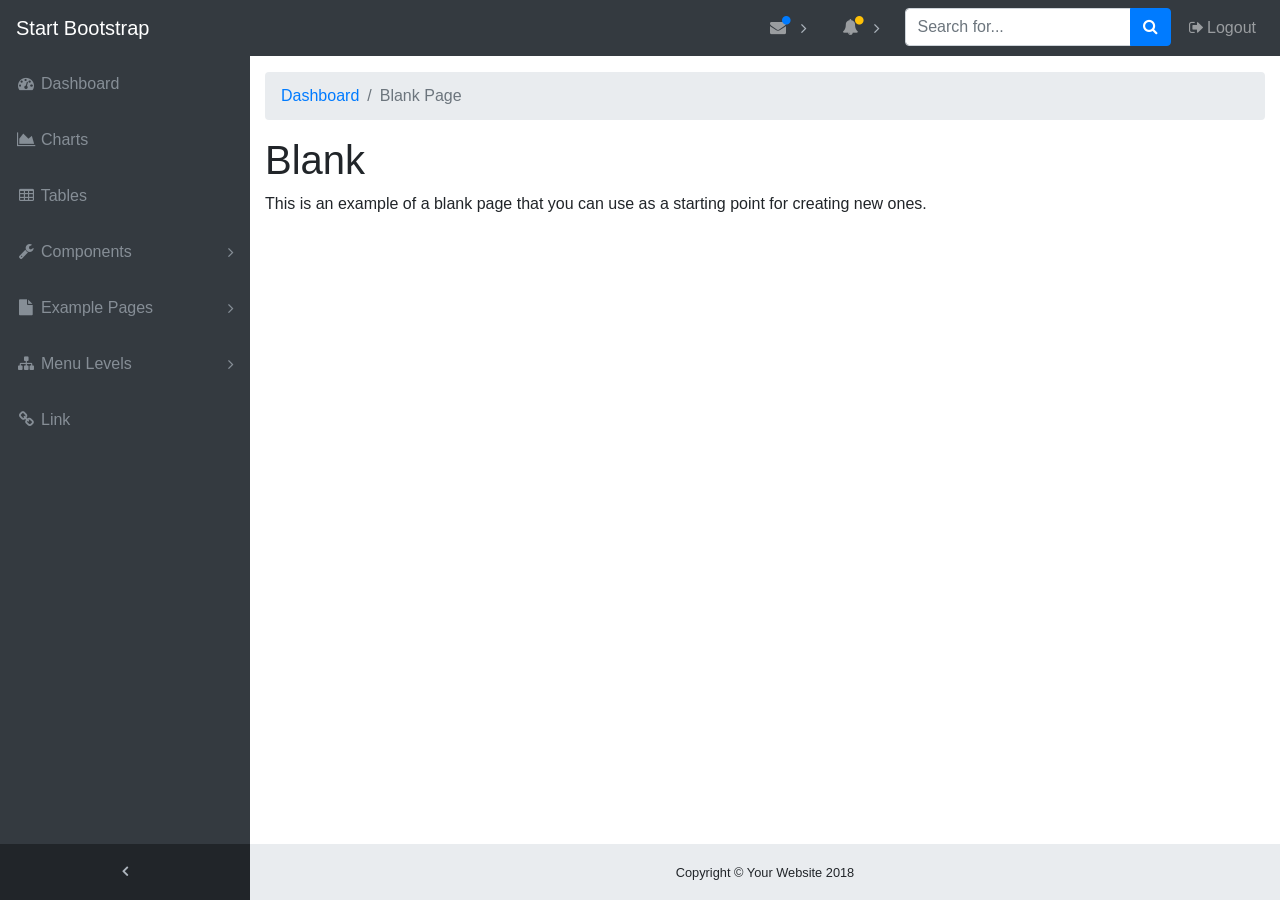
<file: AzmanAzWebPage/AdminPanel/blank.html>
<!DOCTYPE html>
<html lang="en">

<head>
  <meta charset="utf-8">
  <meta http-equiv="X-UA-Compatible" content="IE=edge">
  <meta name="viewport" content="width=device-width, initial-scale=1, shrink-to-fit=no">
  <meta name="description" content="">
  <meta name="author" content="">
  <title>SB Admin - Start Bootstrap Template</title>
  <!-- Bootstrap core CSS-->
  <link href="vendor/bootstrap/css/bootstrap.min.css" rel="stylesheet">
  <!-- Custom fonts for this template-->
  <link href="vendor/font-awesome/css/font-awesome.min.css" rel="stylesheet" type="text/css">
  <!-- Custom styles for this template-->
  <link href="css/sb-admin.css" rel="stylesheet">
</head>

<body class="fixed-nav sticky-footer bg-dark" id="page-top">
  <!-- Navigation-->
  <nav class="navbar navbar-expand-lg navbar-dark bg-dark fixed-top" id="mainNav">
    <a class="navbar-brand" href="index.html">Start Bootstrap</a>
    <button class="navbar-toggler navbar-toggler-right" type="button" data-toggle="collapse" data-target="#navbarResponsive" aria-controls="navbarResponsive" aria-expanded="false" aria-label="Toggle navigation">
      <span class="navbar-toggler-icon"></span>
    </button>
    <div class="collapse navbar-collapse" id="navbarResponsive">
      <ul class="navbar-nav navbar-sidenav" id="exampleAccordion">
        <li class="nav-item" data-toggle="tooltip" data-placement="right" title="Dashboard">
          <a class="nav-link" href="index.html">
            <i class="fa fa-fw fa-dashboard"></i>
            <span class="nav-link-text">Dashboard</span>
          </a>
        </li>
        <li class="nav-item" data-toggle="tooltip" data-placement="right" title="Charts">
          <a class="nav-link" href="charts.html">
            <i class="fa fa-fw fa-area-chart"></i>
            <span class="nav-link-text">Charts</span>
          </a>
        </li>
        <li class="nav-item" data-toggle="tooltip" data-placement="right" title="Tables">
          <a class="nav-link" href="tables.html">
            <i class="fa fa-fw fa-table"></i>
            <span class="nav-link-text">Tables</span>
          </a>
        </li>
        <li class="nav-item" data-toggle="tooltip" data-placement="right" title="Components">
          <a class="nav-link nav-link-collapse collapsed" data-toggle="collapse" href="#collapseComponents" data-parent="#exampleAccordion">
            <i class="fa fa-fw fa-wrench"></i>
            <span class="nav-link-text">Components</span>
          </a>
          <ul class="sidenav-second-level collapse" id="collapseComponents">
            <li>
              <a href="navbar.html">Navbar</a>
            </li>
            <li>
              <a href="cards.html">Cards</a>
            </li>
          </ul>
        </li>
        <li class="nav-item" data-toggle="tooltip" data-placement="right" title="Example Pages">
          <a class="nav-link nav-link-collapse collapsed" data-toggle="collapse" href="#collapseExamplePages" data-parent="#exampleAccordion">
            <i class="fa fa-fw fa-file"></i>
            <span class="nav-link-text">Example Pages</span>
          </a>
          <ul class="sidenav-second-level collapse" id="collapseExamplePages">
            <li>
              <a href="login.html">Login Page</a>
            </li>
            <li>
              <a href="register.html">Registration Page</a>
            </li>
            <li>
              <a href="forgot-password.html">Forgot Password Page</a>
            </li>
            <li>
              <a href="blank.html">Blank Page</a>
            </li>
          </ul>
        </li>
        <li class="nav-item" data-toggle="tooltip" data-placement="right" title="Menu Levels">
          <a class="nav-link nav-link-collapse collapsed" data-toggle="collapse" href="#collapseMulti" data-parent="#exampleAccordion">
            <i class="fa fa-fw fa-sitemap"></i>
            <span class="nav-link-text">Menu Levels</span>
          </a>
          <ul class="sidenav-second-level collapse" id="collapseMulti">
            <li>
              <a href="#">Second Level Item</a>
            </li>
            <li>
              <a href="#">Second Level Item</a>
            </li>
            <li>
              <a href="#">Second Level Item</a>
            </li>
            <li>
              <a class="nav-link-collapse collapsed" data-toggle="collapse" href="#collapseMulti2">Third Level</a>
              <ul class="sidenav-third-level collapse" id="collapseMulti2">
                <li>
                  <a href="#">Third Level Item</a>
                </li>
                <li>
                  <a href="#">Third Level Item</a>
                </li>
                <li>
                  <a href="#">Third Level Item</a>
                </li>
              </ul>
            </li>
          </ul>
        </li>
        <li class="nav-item" data-toggle="tooltip" data-placement="right" title="Link">
          <a class="nav-link" href="#">
            <i class="fa fa-fw fa-link"></i>
            <span class="nav-link-text">Link</span>
          </a>
        </li>
      </ul>
      <ul class="navbar-nav sidenav-toggler">
        <li class="nav-item">
          <a class="nav-link text-center" id="sidenavToggler">
            <i class="fa fa-fw fa-angle-left"></i>
          </a>
        </li>
      </ul>
      <ul class="navbar-nav ml-auto">
        <li class="nav-item dropdown">
          <a class="nav-link dropdown-toggle mr-lg-2" id="messagesDropdown" href="#" data-toggle="dropdown" aria-haspopup="true" aria-expanded="false">
            <i class="fa fa-fw fa-envelope"></i>
            <span class="d-lg-none">Messages
              <span class="badge badge-pill badge-primary">12 New</span>
            </span>
            <span class="indicator text-primary d-none d-lg-block">
              <i class="fa fa-fw fa-circle"></i>
            </span>
          </a>
          <div class="dropdown-menu" aria-labelledby="messagesDropdown">
            <h6 class="dropdown-header">New Messages:</h6>
            <div class="dropdown-divider"></div>
            <a class="dropdown-item" href="#">
              <strong>David Miller</strong>
              <span class="small float-right text-muted">11:21 AM</span>
              <div class="dropdown-message small">Hey there! This new version of SB Admin is pretty awesome! These messages clip off when they reach the end of the box so they don't overflow over to the sides!</div>
            </a>
            <div class="dropdown-divider"></div>
            <a class="dropdown-item" href="#">
              <strong>Jane Smith</strong>
              <span class="small float-right text-muted">11:21 AM</span>
              <div class="dropdown-message small">I was wondering if you could meet for an appointment at 3:00 instead of 4:00. Thanks!</div>
            </a>
            <div class="dropdown-divider"></div>
            <a class="dropdown-item" href="#">
              <strong>John Doe</strong>
              <span class="small float-right text-muted">11:21 AM</span>
              <div class="dropdown-message small">I've sent the final files over to you for review. When you're able to sign off of them let me know and we can discuss distribution.</div>
            </a>
            <div class="dropdown-divider"></div>
            <a class="dropdown-item small" href="#">View all messages</a>
          </div>
        </li>
        <li class="nav-item dropdown">
          <a class="nav-link dropdown-toggle mr-lg-2" id="alertsDropdown" href="#" data-toggle="dropdown" aria-haspopup="true" aria-expanded="false">
            <i class="fa fa-fw fa-bell"></i>
            <span class="d-lg-none">Alerts
              <span class="badge badge-pill badge-warning">6 New</span>
            </span>
            <span class="indicator text-warning d-none d-lg-block">
              <i class="fa fa-fw fa-circle"></i>
            </span>
          </a>
          <div class="dropdown-menu" aria-labelledby="alertsDropdown">
            <h6 class="dropdown-header">New Alerts:</h6>
            <div class="dropdown-divider"></div>
            <a class="dropdown-item" href="#">
              <span class="text-success">
                <strong>
                  <i class="fa fa-long-arrow-up fa-fw"></i>Status Update</strong>
              </span>
              <span class="small float-right text-muted">11:21 AM</span>
              <div class="dropdown-message small">This is an automated server response message. All systems are online.</div>
            </a>
            <div class="dropdown-divider"></div>
            <a class="dropdown-item" href="#">
              <span class="text-danger">
                <strong>
                  <i class="fa fa-long-arrow-down fa-fw"></i>Status Update</strong>
              </span>
              <span class="small float-right text-muted">11:21 AM</span>
              <div class="dropdown-message small">This is an automated server response message. All systems are online.</div>
            </a>
            <div class="dropdown-divider"></div>
            <a class="dropdown-item" href="#">
              <span class="text-success">
                <strong>
                  <i class="fa fa-long-arrow-up fa-fw"></i>Status Update</strong>
              </span>
              <span class="small float-right text-muted">11:21 AM</span>
              <div class="dropdown-message small">This is an automated server response message. All systems are online.</div>
            </a>
            <div class="dropdown-divider"></div>
            <a class="dropdown-item small" href="#">View all alerts</a>
          </div>
        </li>
        <li class="nav-item">
          <form class="form-inline my-2 my-lg-0 mr-lg-2">
            <div class="input-group">
              <input class="form-control" type="text" placeholder="Search for...">
              <span class="input-group-append">
                <button class="btn btn-primary" type="button">
                  <i class="fa fa-search"></i>
                </button>
              </span>
            </div>
          </form>
        </li>
        <li class="nav-item">
          <a class="nav-link" data-toggle="modal" data-target="#exampleModal">
            <i class="fa fa-fw fa-sign-out"></i>Logout</a>
        </li>
      </ul>
    </div>
  </nav>
  <div class="content-wrapper">
    <div class="container-fluid">
      <!-- Breadcrumbs-->
      <ol class="breadcrumb">
        <li class="breadcrumb-item">
          <a href="index.html">Dashboard</a>
        </li>
        <li class="breadcrumb-item active">Blank Page</li>
      </ol>
      <div class="row">
        <div class="col-12">
          <h1>Blank</h1>
          <p>This is an example of a blank page that you can use as a starting point for creating new ones.</p>
        </div>
      </div>
    </div>
    <!-- /.container-fluid-->
    <!-- /.content-wrapper-->
    <footer class="sticky-footer">
      <div class="container">
        <div class="text-center">
          <small>Copyright © Your Website 2018</small>
        </div>
      </div>
    </footer>
    <!-- Scroll to Top Button-->
    <a class="scroll-to-top rounded" href="#page-top">
      <i class="fa fa-angle-up"></i>
    </a>
    <!-- Logout Modal-->
    <div class="modal fade" id="exampleModal" tabindex="-1" role="dialog" aria-labelledby="exampleModalLabel" aria-hidden="true">
      <div class="modal-dialog" role="document">
        <div class="modal-content">
          <div class="modal-header">
            <h5 class="modal-title" id="exampleModalLabel">Ready to Leave?</h5>
            <button class="close" type="button" data-dismiss="modal" aria-label="Close">
              <span aria-hidden="true">×</span>
            </button>
          </div>
          <div class="modal-body">Select "Logout" below if you are ready to end your current session.</div>
          <div class="modal-footer">
            <button class="btn btn-secondary" type="button" data-dismiss="modal">Cancel</button>
            <a class="btn btn-primary" href="login.html">Logout</a>
          </div>
        </div>
      </div>
    </div>
    <!-- Bootstrap core JavaScript-->
    <script src="vendor/jquery/jquery.min.js"></script>
    <script src="vendor/bootstrap/js/bootstrap.bundle.min.js"></script>
    <!-- Core plugin JavaScript-->
    <script src="vendor/jquery-easing/jquery.easing.min.js"></script>
    <!-- Custom scripts for all pages-->
    <script src="js/sb-admin.min.js"></script>
  </div>
</body>

</html>
</file>
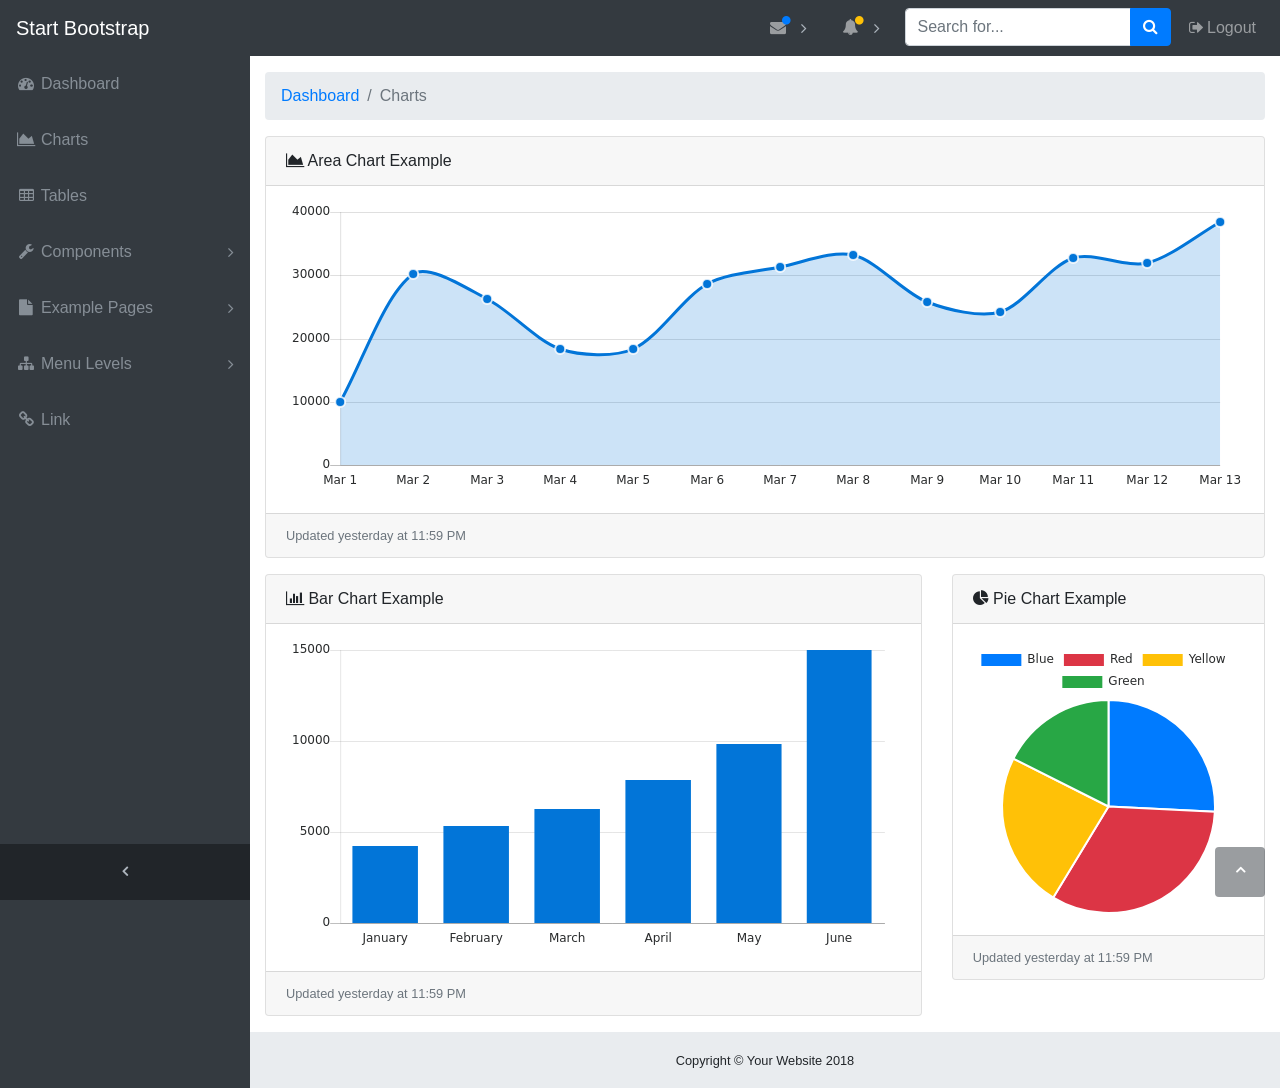
<file: AzmanAzWebPage/AdminPanel/charts.html>
<!DOCTYPE html>
<html lang="en">

<head>
  <meta charset="utf-8">
  <meta http-equiv="X-UA-Compatible" content="IE=edge">
  <meta name="viewport" content="width=device-width, initial-scale=1, shrink-to-fit=no">
  <meta name="description" content="">
  <meta name="author" content="">
  <title>SB Admin - Start Bootstrap Template</title>
  <!-- Bootstrap core CSS-->
  <link href="vendor/bootstrap/css/bootstrap.min.css" rel="stylesheet">
  <!-- Custom fonts for this template-->
  <link href="vendor/font-awesome/css/font-awesome.min.css" rel="stylesheet" type="text/css">
  <!-- Custom styles for this template-->
  <link href="css/sb-admin.css" rel="stylesheet">
</head>

<body class="fixed-nav sticky-footer bg-dark" id="page-top">
  <!-- Navigation-->
  <nav class="navbar navbar-expand-lg navbar-dark bg-dark fixed-top" id="mainNav">
    <a class="navbar-brand" href="index.html">Start Bootstrap</a>
    <button class="navbar-toggler navbar-toggler-right" type="button" data-toggle="collapse" data-target="#navbarResponsive" aria-controls="navbarResponsive" aria-expanded="false" aria-label="Toggle navigation">
      <span class="navbar-toggler-icon"></span>
    </button>
    <div class="collapse navbar-collapse" id="navbarResponsive">
      <ul class="navbar-nav navbar-sidenav" id="exampleAccordion">
        <li class="nav-item" data-toggle="tooltip" data-placement="right" title="Dashboard">
          <a class="nav-link" href="index.html">
            <i class="fa fa-fw fa-dashboard"></i>
            <span class="nav-link-text">Dashboard</span>
          </a>
        </li>
        <li class="nav-item" data-toggle="tooltip" data-placement="right" title="Charts">
          <a class="nav-link" href="charts.html">
            <i class="fa fa-fw fa-area-chart"></i>
            <span class="nav-link-text">Charts</span>
          </a>
        </li>
        <li class="nav-item" data-toggle="tooltip" data-placement="right" title="Tables">
          <a class="nav-link" href="tables.html">
            <i class="fa fa-fw fa-table"></i>
            <span class="nav-link-text">Tables</span>
          </a>
        </li>
        <li class="nav-item" data-toggle="tooltip" data-placement="right" title="Components">
          <a class="nav-link nav-link-collapse collapsed" data-toggle="collapse" href="#collapseComponents" data-parent="#exampleAccordion">
            <i class="fa fa-fw fa-wrench"></i>
            <span class="nav-link-text">Components</span>
          </a>
          <ul class="sidenav-second-level collapse" id="collapseComponents">
            <li>
              <a href="navbar.html">Navbar</a>
            </li>
            <li>
              <a href="cards.html">Cards</a>
            </li>
          </ul>
        </li>
        <li class="nav-item" data-toggle="tooltip" data-placement="right" title="Example Pages">
          <a class="nav-link nav-link-collapse collapsed" data-toggle="collapse" href="#collapseExamplePages" data-parent="#exampleAccordion">
            <i class="fa fa-fw fa-file"></i>
            <span class="nav-link-text">Example Pages</span>
          </a>
          <ul class="sidenav-second-level collapse" id="collapseExamplePages">
            <li>
              <a href="login.html">Login Page</a>
            </li>
            <li>
              <a href="register.html">Registration Page</a>
            </li>
            <li>
              <a href="forgot-password.html">Forgot Password Page</a>
            </li>
            <li>
              <a href="blank.html">Blank Page</a>
            </li>
          </ul>
        </li>
        <li class="nav-item" data-toggle="tooltip" data-placement="right" title="Menu Levels">
          <a class="nav-link nav-link-collapse collapsed" data-toggle="collapse" href="#collapseMulti" data-parent="#exampleAccordion">
            <i class="fa fa-fw fa-sitemap"></i>
            <span class="nav-link-text">Menu Levels</span>
          </a>
          <ul class="sidenav-second-level collapse" id="collapseMulti">
            <li>
              <a href="#">Second Level Item</a>
            </li>
            <li>
              <a href="#">Second Level Item</a>
            </li>
            <li>
              <a href="#">Second Level Item</a>
            </li>
            <li>
              <a class="nav-link-collapse collapsed" data-toggle="collapse" href="#collapseMulti2">Third Level</a>
              <ul class="sidenav-third-level collapse" id="collapseMulti2">
                <li>
                  <a href="#">Third Level Item</a>
                </li>
                <li>
                  <a href="#">Third Level Item</a>
                </li>
                <li>
                  <a href="#">Third Level Item</a>
                </li>
              </ul>
            </li>
          </ul>
        </li>
        <li class="nav-item" data-toggle="tooltip" data-placement="right" title="Link">
          <a class="nav-link" href="#">
            <i class="fa fa-fw fa-link"></i>
            <span class="nav-link-text">Link</span>
          </a>
        </li>
      </ul>
      <ul class="navbar-nav sidenav-toggler">
        <li class="nav-item">
          <a class="nav-link text-center" id="sidenavToggler">
            <i class="fa fa-fw fa-angle-left"></i>
          </a>
        </li>
      </ul>
      <ul class="navbar-nav ml-auto">
        <li class="nav-item dropdown">
          <a class="nav-link dropdown-toggle mr-lg-2" id="messagesDropdown" href="#" data-toggle="dropdown" aria-haspopup="true" aria-expanded="false">
            <i class="fa fa-fw fa-envelope"></i>
            <span class="d-lg-none">Messages
              <span class="badge badge-pill badge-primary">12 New</span>
            </span>
            <span class="indicator text-primary d-none d-lg-block">
              <i class="fa fa-fw fa-circle"></i>
            </span>
          </a>
          <div class="dropdown-menu" aria-labelledby="messagesDropdown">
            <h6 class="dropdown-header">New Messages:</h6>
            <div class="dropdown-divider"></div>
            <a class="dropdown-item" href="#">
              <strong>David Miller</strong>
              <span class="small float-right text-muted">11:21 AM</span>
              <div class="dropdown-message small">Hey there! This new version of SB Admin is pretty awesome! These messages clip off when they reach the end of the box so they don't overflow over to the sides!</div>
            </a>
            <div class="dropdown-divider"></div>
            <a class="dropdown-item" href="#">
              <strong>Jane Smith</strong>
              <span class="small float-right text-muted">11:21 AM</span>
              <div class="dropdown-message small">I was wondering if you could meet for an appointment at 3:00 instead of 4:00. Thanks!</div>
            </a>
            <div class="dropdown-divider"></div>
            <a class="dropdown-item" href="#">
              <strong>John Doe</strong>
              <span class="small float-right text-muted">11:21 AM</span>
              <div class="dropdown-message small">I've sent the final files over to you for review. When you're able to sign off of them let me know and we can discuss distribution.</div>
            </a>
            <div class="dropdown-divider"></div>
            <a class="dropdown-item small" href="#">View all messages</a>
          </div>
        </li>
        <li class="nav-item dropdown">
          <a class="nav-link dropdown-toggle mr-lg-2" id="alertsDropdown" href="#" data-toggle="dropdown" aria-haspopup="true" aria-expanded="false">
            <i class="fa fa-fw fa-bell"></i>
            <span class="d-lg-none">Alerts
              <span class="badge badge-pill badge-warning">6 New</span>
            </span>
            <span class="indicator text-warning d-none d-lg-block">
              <i class="fa fa-fw fa-circle"></i>
            </span>
          </a>
          <div class="dropdown-menu" aria-labelledby="alertsDropdown">
            <h6 class="dropdown-header">New Alerts:</h6>
            <div class="dropdown-divider"></div>
            <a class="dropdown-item" href="#">
              <span class="text-success">
                <strong>
                  <i class="fa fa-long-arrow-up fa-fw"></i>Status Update</strong>
              </span>
              <span class="small float-right text-muted">11:21 AM</span>
              <div class="dropdown-message small">This is an automated server response message. All systems are online.</div>
            </a>
            <div class="dropdown-divider"></div>
            <a class="dropdown-item" href="#">
              <span class="text-danger">
                <strong>
                  <i class="fa fa-long-arrow-down fa-fw"></i>Status Update</strong>
              </span>
              <span class="small float-right text-muted">11:21 AM</span>
              <div class="dropdown-message small">This is an automated server response message. All systems are online.</div>
            </a>
            <div class="dropdown-divider"></div>
            <a class="dropdown-item" href="#">
              <span class="text-success">
                <strong>
                  <i class="fa fa-long-arrow-up fa-fw"></i>Status Update</strong>
              </span>
              <span class="small float-right text-muted">11:21 AM</span>
              <div class="dropdown-message small">This is an automated server response message. All systems are online.</div>
            </a>
            <div class="dropdown-divider"></div>
            <a class="dropdown-item small" href="#">View all alerts</a>
          </div>
        </li>
        <li class="nav-item">
          <form class="form-inline my-2 my-lg-0 mr-lg-2">
            <div class="input-group">
              <input class="form-control" type="text" placeholder="Search for...">
              <span class="input-group-append">
                <button class="btn btn-primary" type="button">
                  <i class="fa fa-search"></i>
                </button>
              </span>
            </div>
          </form>
        </li>
        <li class="nav-item">
          <a class="nav-link" data-toggle="modal" data-target="#exampleModal">
            <i class="fa fa-fw fa-sign-out"></i>Logout</a>
        </li>
      </ul>
    </div>
  </nav>
  <div class="content-wrapper">
    <div class="container-fluid">
      <!-- Breadcrumbs-->
      <ol class="breadcrumb">
        <li class="breadcrumb-item">
          <a href="#">Dashboard</a>
        </li>
        <li class="breadcrumb-item active">Charts</li>
      </ol>
      <!-- Area Chart Example-->
      <div class="card mb-3">
        <div class="card-header">
          <i class="fa fa-area-chart"></i> Area Chart Example</div>
        <div class="card-body">
          <canvas id="myAreaChart" width="100%" height="30"></canvas>
        </div>
        <div class="card-footer small text-muted">Updated yesterday at 11:59 PM</div>
      </div>
      <div class="row">
        <div class="col-lg-8">
          <!-- Example Bar Chart Card-->
          <div class="card mb-3">
            <div class="card-header">
              <i class="fa fa-bar-chart"></i> Bar Chart Example</div>
            <div class="card-body">
              <canvas id="myBarChart" width="100" height="50"></canvas>
            </div>
            <div class="card-footer small text-muted">Updated yesterday at 11:59 PM</div>
          </div>
        </div>
        <div class="col-lg-4">
          <!-- Example Pie Chart Card-->
          <div class="card mb-3">
            <div class="card-header">
              <i class="fa fa-pie-chart"></i> Pie Chart Example</div>
            <div class="card-body">
              <canvas id="myPieChart" width="100%" height="100"></canvas>
            </div>
            <div class="card-footer small text-muted">Updated yesterday at 11:59 PM</div>
          </div>
        </div>
      </div>
    </div>
    <!-- /.container-fluid-->
    <!-- /.content-wrapper-->
    <footer class="sticky-footer">
      <div class="container">
        <div class="text-center">
          <small>Copyright © Your Website 2018</small>
        </div>
      </div>
    </footer>
    <!-- Scroll to Top Button-->
    <a class="scroll-to-top rounded" href="#page-top">
      <i class="fa fa-angle-up"></i>
    </a>
    <!-- Logout Modal-->
    <div class="modal fade" id="exampleModal" tabindex="-1" role="dialog" aria-labelledby="exampleModalLabel" aria-hidden="true">
      <div class="modal-dialog" role="document">
        <div class="modal-content">
          <div class="modal-header">
            <h5 class="modal-title" id="exampleModalLabel">Ready to Leave?</h5>
            <button class="close" type="button" data-dismiss="modal" aria-label="Close">
              <span aria-hidden="true">×</span>
            </button>
          </div>
          <div class="modal-body">Select "Logout" below if you are ready to end your current session.</div>
          <div class="modal-footer">
            <button class="btn btn-secondary" type="button" data-dismiss="modal">Cancel</button>
            <a class="btn btn-primary" href="login.html">Logout</a>
          </div>
        </div>
      </div>
    </div>
    <!-- Bootstrap core JavaScript-->
    <script src="vendor/jquery/jquery.min.js"></script>
    <script src="vendor/bootstrap/js/bootstrap.bundle.min.js"></script>
    <!-- Core plugin JavaScript-->
    <script src="vendor/jquery-easing/jquery.easing.min.js"></script>
    <!-- Page level plugin JavaScript-->
    <script src="vendor/chart.js/Chart.min.js"></script>
    <!-- Custom scripts for all pages-->
    <script src="js/sb-admin.min.js"></script>
    <!-- Custom scripts for this page-->
    <script src="js/sb-admin-charts.min.js"></script>
  </div>
</body>

</html>
</file>
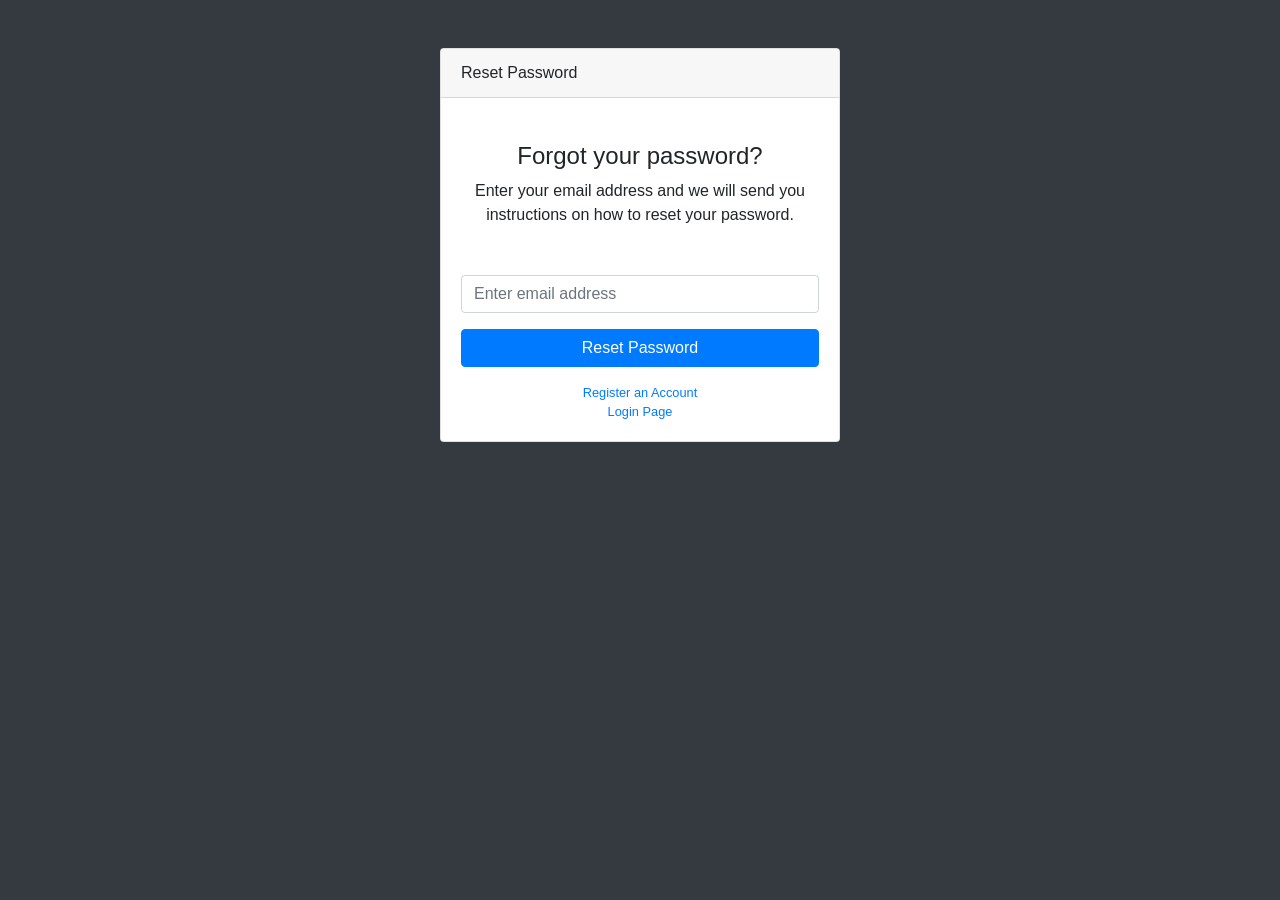
<file: AzmanAzWebPage/AdminPanel/forgot-password.html>
<!DOCTYPE html>
<html lang="en">

<head>
  <meta charset="utf-8">
  <meta http-equiv="X-UA-Compatible" content="IE=edge">
  <meta name="viewport" content="width=device-width, initial-scale=1, shrink-to-fit=no">
  <meta name="description" content="">
  <meta name="author" content="">
  <title>SB Admin - Start Bootstrap Template</title>
  <!-- Bootstrap core CSS-->
  <link href="vendor/bootstrap/css/bootstrap.min.css" rel="stylesheet">
  <!-- Custom fonts for this template-->
  <link href="vendor/font-awesome/css/font-awesome.min.css" rel="stylesheet" type="text/css">
  <!-- Custom styles for this template-->
  <link href="css/sb-admin.css" rel="stylesheet">
</head>

<body class="bg-dark">
  <div class="container">
    <div class="card card-login mx-auto mt-5">
      <div class="card-header">Reset Password</div>
      <div class="card-body">
        <div class="text-center mt-4 mb-5">
          <h4>Forgot your password?</h4>
          <p>Enter your email address and we will send you instructions on how to reset your password.</p>
        </div>
        <form>
          <div class="form-group">
            <input class="form-control" id="exampleInputEmail1" type="email" aria-describedby="emailHelp" placeholder="Enter email address">
          </div>
          <a class="btn btn-primary btn-block" href="login.html">Reset Password</a>
        </form>
        <div class="text-center">
          <a class="d-block small mt-3" href="register.html">Register an Account</a>
          <a class="d-block small" href="login.html">Login Page</a>
        </div>
      </div>
    </div>
  </div>
  <!-- Bootstrap core JavaScript-->
  <script src="vendor/jquery/jquery.min.js"></script>
  <script src="vendor/bootstrap/js/bootstrap.bundle.min.js"></script>
  <!-- Core plugin JavaScript-->
  <script src="vendor/jquery-easing/jquery.easing.min.js"></script>
</body>

</html>
</file>
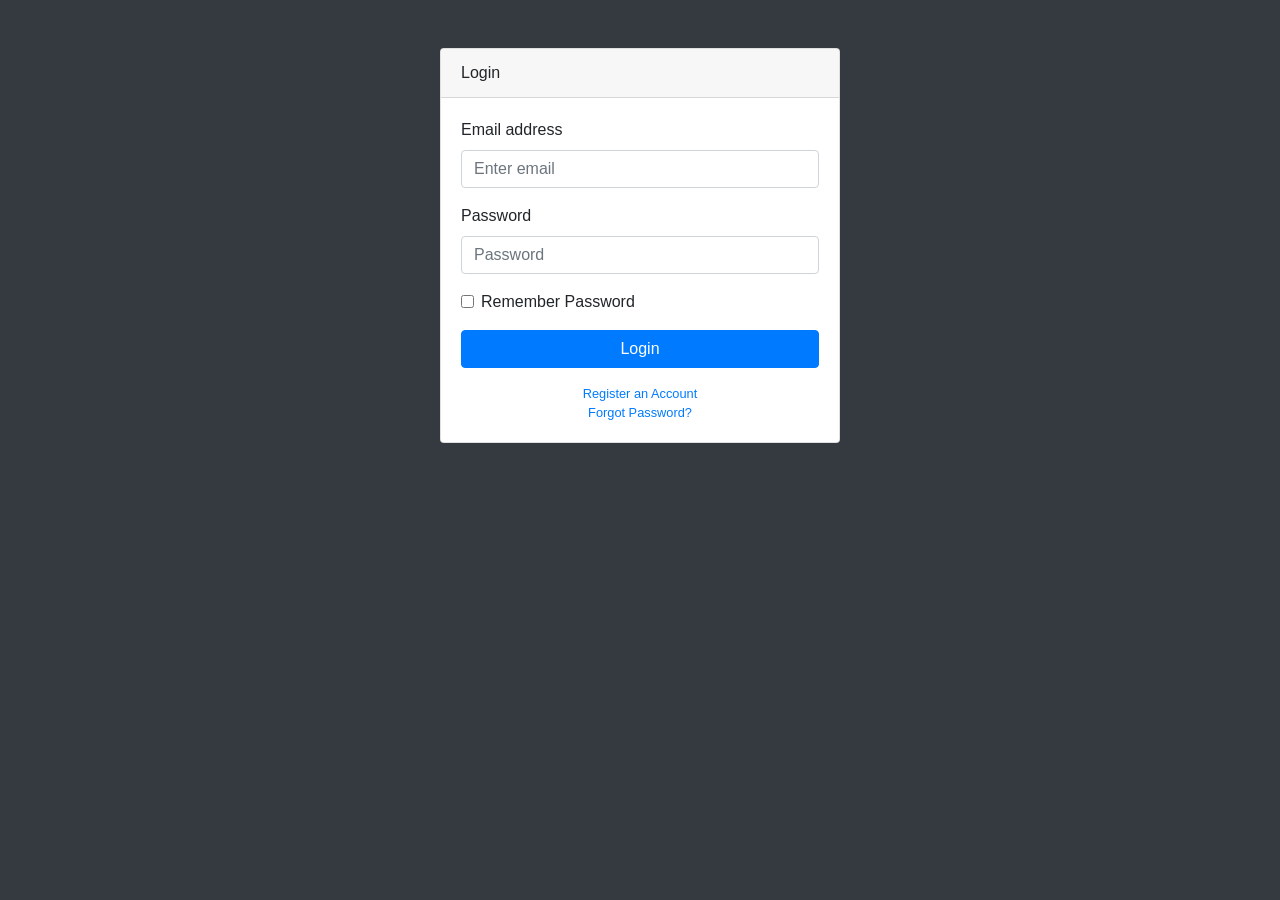
<file: AzmanAzWebPage/AdminPanel/login.html>
<!DOCTYPE html>
<html lang="en">

<head>
  <meta charset="utf-8">
  <meta http-equiv="X-UA-Compatible" content="IE=edge">
  <meta name="viewport" content="width=device-width, initial-scale=1, shrink-to-fit=no">
  <meta name="description" content="">
  <meta name="author" content="">
  <title>SB Admin - Start Bootstrap Template</title>
  <!-- Bootstrap core CSS-->
  <link href="vendor/bootstrap/css/bootstrap.min.css" rel="stylesheet">
  <!-- Custom fonts for this template-->
  <link href="vendor/font-awesome/css/font-awesome.min.css" rel="stylesheet" type="text/css">
  <!-- Custom styles for this template-->
  <link href="css/sb-admin.css" rel="stylesheet">
</head>

<body class="bg-dark">
  <div class="container">
    <div class="card card-login mx-auto mt-5">
      <div class="card-header">Login</div>
      <div class="card-body">
        <form>
          <div class="form-group">
            <label for="exampleInputEmail1">Email address</label>
            <input class="form-control" id="exampleInputEmail1" type="email" aria-describedby="emailHelp" placeholder="Enter email">
          </div>
          <div class="form-group">
            <label for="exampleInputPassword1">Password</label>
            <input class="form-control" id="exampleInputPassword1" type="password" placeholder="Password">
          </div>
          <div class="form-group">
            <div class="form-check">
              <label class="form-check-label">
                <input class="form-check-input" type="checkbox"> Remember Password</label>
            </div>
          </div>
          <a class="btn btn-primary btn-block" href="index.html">Login</a>
        </form>
        <div class="text-center">
          <a class="d-block small mt-3" href="register.html">Register an Account</a>
          <a class="d-block small" href="forgot-password.html">Forgot Password?</a>
        </div>
      </div>
    </div>
  </div>
  <!-- Bootstrap core JavaScript-->
  <script src="vendor/jquery/jquery.min.js"></script>
  <script src="vendor/bootstrap/js/bootstrap.bundle.min.js"></script>
  <!-- Core plugin JavaScript-->
  <script src="vendor/jquery-easing/jquery.easing.min.js"></script>
</body>

</html>
</file>
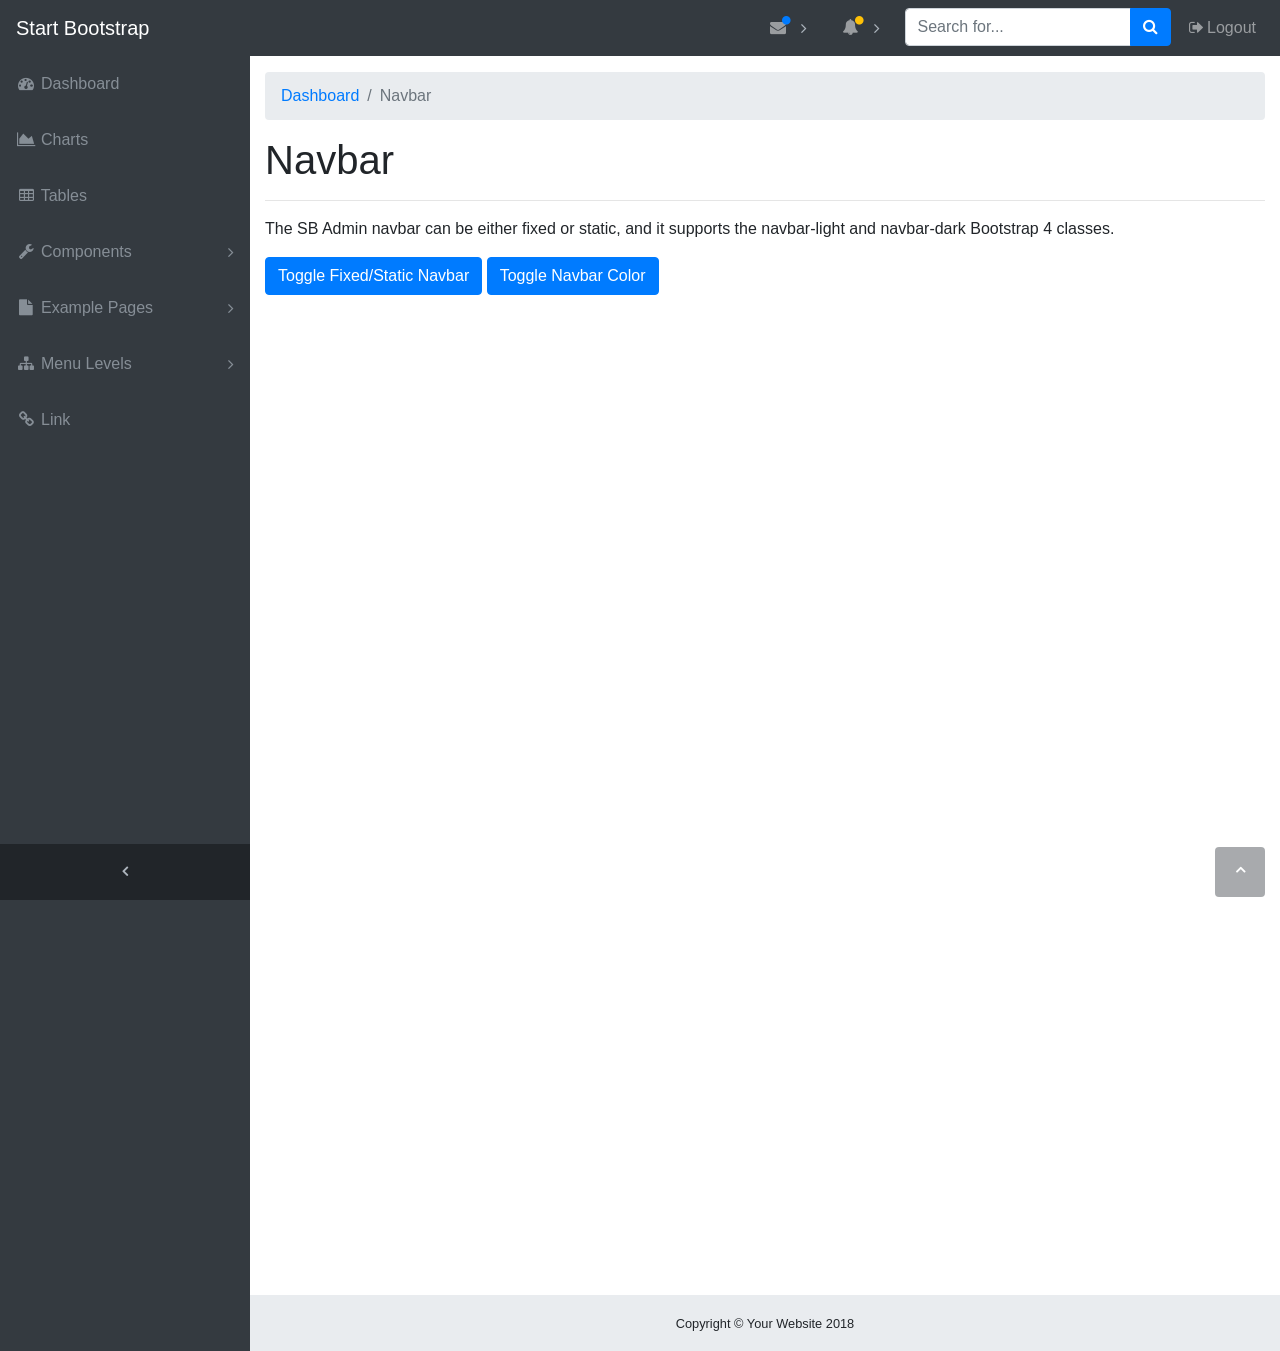
<file: AzmanAzWebPage/AdminPanel/navbar.html>
<!DOCTYPE html>
<html lang="en">

<head>
  <meta charset="utf-8">
  <meta http-equiv="X-UA-Compatible" content="IE=edge">
  <meta name="viewport" content="width=device-width, initial-scale=1, shrink-to-fit=no">
  <meta name="description" content="">
  <meta name="author" content="">
  <title>SB Admin - Start Bootstrap Template</title>
  <!-- Bootstrap core CSS-->
  <link href="vendor/bootstrap/css/bootstrap.min.css" rel="stylesheet">
  <!-- Custom fonts for this template-->
  <link href="vendor/font-awesome/css/font-awesome.min.css" rel="stylesheet" type="text/css">
  <!-- Custom styles for this template-->
  <link href="css/sb-admin.css" rel="stylesheet">
</head>

<body class="fixed-nav sticky-footer bg-dark" id="page-top">
  <!-- Navigation-->
  <nav class="navbar navbar-expand-lg navbar-dark bg-dark fixed-top" id="mainNav">
    <a class="navbar-brand" href="index.html">Start Bootstrap</a>
    <button class="navbar-toggler navbar-toggler-right" type="button" data-toggle="collapse" data-target="#navbarResponsive" aria-controls="navbarResponsive" aria-expanded="false" aria-label="Toggle navigation">
      <span class="navbar-toggler-icon"></span>
    </button>
    <div class="collapse navbar-collapse" id="navbarResponsive">
      <ul class="navbar-nav navbar-sidenav" id="exampleAccordion">
        <li class="nav-item" data-toggle="tooltip" data-placement="right" title="Dashboard">
          <a class="nav-link" href="index.html">
            <i class="fa fa-fw fa-dashboard"></i>
            <span class="nav-link-text">Dashboard</span>
          </a>
        </li>
        <li class="nav-item" data-toggle="tooltip" data-placement="right" title="Charts">
          <a class="nav-link" href="charts.html">
            <i class="fa fa-fw fa-area-chart"></i>
            <span class="nav-link-text">Charts</span>
          </a>
        </li>
        <li class="nav-item" data-toggle="tooltip" data-placement="right" title="Tables">
          <a class="nav-link" href="tables.html">
            <i class="fa fa-fw fa-table"></i>
            <span class="nav-link-text">Tables</span>
          </a>
        </li>
        <li class="nav-item" data-toggle="tooltip" data-placement="right" title="Components">
          <a class="nav-link nav-link-collapse collapsed" data-toggle="collapse" href="#collapseComponents" data-parent="#exampleAccordion">
            <i class="fa fa-fw fa-wrench"></i>
            <span class="nav-link-text">Components</span>
          </a>
          <ul class="sidenav-second-level collapse" id="collapseComponents">
            <li>
              <a href="navbar.html">Navbar</a>
            </li>
            <li>
              <a href="cards.html">Cards</a>
            </li>
          </ul>
        </li>
        <li class="nav-item" data-toggle="tooltip" data-placement="right" title="Example Pages">
          <a class="nav-link nav-link-collapse collapsed" data-toggle="collapse" href="#collapseExamplePages" data-parent="#exampleAccordion">
            <i class="fa fa-fw fa-file"></i>
            <span class="nav-link-text">Example Pages</span>
          </a>
          <ul class="sidenav-second-level collapse" id="collapseExamplePages">
            <li>
              <a href="login.html">Login Page</a>
            </li>
            <li>
              <a href="register.html">Registration Page</a>
            </li>
            <li>
              <a href="forgot-password.html">Forgot Password Page</a>
            </li>
            <li>
              <a href="blank.html">Blank Page</a>
            </li>
          </ul>
        </li>
        <li class="nav-item" data-toggle="tooltip" data-placement="right" title="Menu Levels">
          <a class="nav-link nav-link-collapse collapsed" data-toggle="collapse" href="#collapseMulti" data-parent="#exampleAccordion">
            <i class="fa fa-fw fa-sitemap"></i>
            <span class="nav-link-text">Menu Levels</span>
          </a>
          <ul class="sidenav-second-level collapse" id="collapseMulti">
            <li>
              <a href="#">Second Level Item</a>
            </li>
            <li>
              <a href="#">Second Level Item</a>
            </li>
            <li>
              <a href="#">Second Level Item</a>
            </li>
            <li>
              <a class="nav-link-collapse collapsed" data-toggle="collapse" href="#collapseMulti2">Third Level</a>
              <ul class="sidenav-third-level collapse" id="collapseMulti2">
                <li>
                  <a href="#">Third Level Item</a>
                </li>
                <li>
                  <a href="#">Third Level Item</a>
                </li>
                <li>
                  <a href="#">Third Level Item</a>
                </li>
              </ul>
            </li>
          </ul>
        </li>
        <li class="nav-item" data-toggle="tooltip" data-placement="right" title="Link">
          <a class="nav-link" href="#">
            <i class="fa fa-fw fa-link"></i>
            <span class="nav-link-text">Link</span>
          </a>
        </li>
      </ul>
      <ul class="navbar-nav sidenav-toggler">
        <li class="nav-item">
          <a class="nav-link text-center" id="sidenavToggler">
            <i class="fa fa-fw fa-angle-left"></i>
          </a>
        </li>
      </ul>
      <ul class="navbar-nav ml-auto">
        <li class="nav-item dropdown">
          <a class="nav-link dropdown-toggle mr-lg-2" id="messagesDropdown" href="#" data-toggle="dropdown" aria-haspopup="true" aria-expanded="false">
            <i class="fa fa-fw fa-envelope"></i>
            <span class="d-lg-none">Messages
              <span class="badge badge-pill badge-primary">12 New</span>
            </span>
            <span class="indicator text-primary d-none d-lg-block">
              <i class="fa fa-fw fa-circle"></i>
            </span>
          </a>
          <div class="dropdown-menu" aria-labelledby="messagesDropdown">
            <h6 class="dropdown-header">New Messages:</h6>
            <div class="dropdown-divider"></div>
            <a class="dropdown-item" href="#">
              <strong>David Miller</strong>
              <span class="small float-right text-muted">11:21 AM</span>
              <div class="dropdown-message small">Hey there! This new version of SB Admin is pretty awesome! These messages clip off when they reach the end of the box so they don't overflow over to the sides!</div>
            </a>
            <div class="dropdown-divider"></div>
            <a class="dropdown-item" href="#">
              <strong>Jane Smith</strong>
              <span class="small float-right text-muted">11:21 AM</span>
              <div class="dropdown-message small">I was wondering if you could meet for an appointment at 3:00 instead of 4:00. Thanks!</div>
            </a>
            <div class="dropdown-divider"></div>
            <a class="dropdown-item" href="#">
              <strong>John Doe</strong>
              <span class="small float-right text-muted">11:21 AM</span>
              <div class="dropdown-message small">I've sent the final files over to you for review. When you're able to sign off of them let me know and we can discuss distribution.</div>
            </a>
            <div class="dropdown-divider"></div>
            <a class="dropdown-item small" href="#">View all messages</a>
          </div>
        </li>
        <li class="nav-item dropdown">
          <a class="nav-link dropdown-toggle mr-lg-2" id="alertsDropdown" href="#" data-toggle="dropdown" aria-haspopup="true" aria-expanded="false">
            <i class="fa fa-fw fa-bell"></i>
            <span class="d-lg-none">Alerts
              <span class="badge badge-pill badge-warning">6 New</span>
            </span>
            <span class="indicator text-warning d-none d-lg-block">
              <i class="fa fa-fw fa-circle"></i>
            </span>
          </a>
          <div class="dropdown-menu" aria-labelledby="alertsDropdown">
            <h6 class="dropdown-header">New Alerts:</h6>
            <div class="dropdown-divider"></div>
            <a class="dropdown-item" href="#">
              <span class="text-success">
                <strong>
                  <i class="fa fa-long-arrow-up fa-fw"></i>Status Update</strong>
              </span>
              <span class="small float-right text-muted">11:21 AM</span>
              <div class="dropdown-message small">This is an automated server response message. All systems are online.</div>
            </a>
            <div class="dropdown-divider"></div>
            <a class="dropdown-item" href="#">
              <span class="text-danger">
                <strong>
                  <i class="fa fa-long-arrow-down fa-fw"></i>Status Update</strong>
              </span>
              <span class="small float-right text-muted">11:21 AM</span>
              <div class="dropdown-message small">This is an automated server response message. All systems are online.</div>
            </a>
            <div class="dropdown-divider"></div>
            <a class="dropdown-item" href="#">
              <span class="text-success">
                <strong>
                  <i class="fa fa-long-arrow-up fa-fw"></i>Status Update</strong>
              </span>
              <span class="small float-right text-muted">11:21 AM</span>
              <div class="dropdown-message small">This is an automated server response message. All systems are online.</div>
            </a>
            <div class="dropdown-divider"></div>
            <a class="dropdown-item small" href="#">View all alerts</a>
          </div>
        </li>
        <li class="nav-item">
          <form class="form-inline my-2 my-lg-0 mr-lg-2">
            <div class="input-group">
              <input class="form-control" type="text" placeholder="Search for...">
              <span class="input-group-append">
                <button class="btn btn-primary" type="button">
                  <i class="fa fa-search"></i>
                </button>
              </span>
            </div>
          </form>
        </li>
        <li class="nav-item">
          <a class="nav-link" data-toggle="modal" data-target="#exampleModal">
            <i class="fa fa-fw fa-sign-out"></i>Logout</a>
        </li>
      </ul>
    </div>
  </nav>
  <div class="content-wrapper">
    <div class="container-fluid">
      <!-- Breadcrumbs-->
      <ol class="breadcrumb">
        <li class="breadcrumb-item">
          <a href="#">Dashboard</a>
        </li>
        <li class="breadcrumb-item active">Navbar</li>
      </ol>
      <h1>Navbar</h1>
      <hr>
      <p>The SB Admin navbar can be either fixed or static, and it supports the navbar-light and navbar-dark Bootstrap 4 classes.</p>
      <a class="btn btn-primary" href="#" id="toggleNavPosition">Toggle Fixed/Static Navbar</a>
      <a class="btn btn-primary" href="#" id="toggleNavColor">Toggle Navbar Color</a>
      <!-- Blank div to give the page height to preview the fixed vs. static navbar-->
      <div style="height: 1000px;"></div>
    </div>
    <!-- /.container-fluid-->
    <!-- /.content-wrapper-->
    <footer class="sticky-footer">
      <div class="container">
        <div class="text-center">
          <small>Copyright © Your Website 2018</small>
        </div>
      </div>
    </footer>
    <!-- Scroll to Top Button-->
    <a class="scroll-to-top rounded" href="#page-top">
      <i class="fa fa-angle-up"></i>
    </a>
    <!-- Logout Modal-->
    <div class="modal fade" id="exampleModal" tabindex="-1" role="dialog" aria-labelledby="exampleModalLabel" aria-hidden="true">
      <div class="modal-dialog" role="document">
        <div class="modal-content">
          <div class="modal-header">
            <h5 class="modal-title" id="exampleModalLabel">Ready to Leave?</h5>
            <button class="close" type="button" data-dismiss="modal" aria-label="Close">
              <span aria-hidden="true">×</span>
            </button>
          </div>
          <div class="modal-body">Select "Logout" below if you are ready to end your current session.</div>
          <div class="modal-footer">
            <button class="btn btn-secondary" type="button" data-dismiss="modal">Cancel</button>
            <a class="btn btn-primary" href="login.html">Logout</a>
          </div>
        </div>
      </div>
    </div>
    <!-- Bootstrap core JavaScript-->
    <script src="vendor/jquery/jquery.min.js"></script>
    <script src="vendor/bootstrap/js/bootstrap.bundle.min.js"></script>
    <!-- Core plugin JavaScript-->
    <script src="vendor/jquery-easing/jquery.easing.min.js"></script>
    <!-- Custom scripts for all pages-->
    <script src="js/sb-admin.min.js"></script>
    <!-- Custom scripts for this page-->
    <!-- Toggle between fixed and static navbar-->
    <script>
    $('#toggleNavPosition').click(function() {
      $('body').toggleClass('fixed-nav');
      $('nav').toggleClass('fixed-top static-top');
    });

    </script>
    <!-- Toggle between dark and light navbar-->
    <script>
    $('#toggleNavColor').click(function() {
      $('nav').toggleClass('navbar-dark navbar-light');
      $('nav').toggleClass('bg-dark bg-light');
      $('body').toggleClass('bg-dark bg-light');
    });

    </script>
  </div>
</body>

</html>
</file>
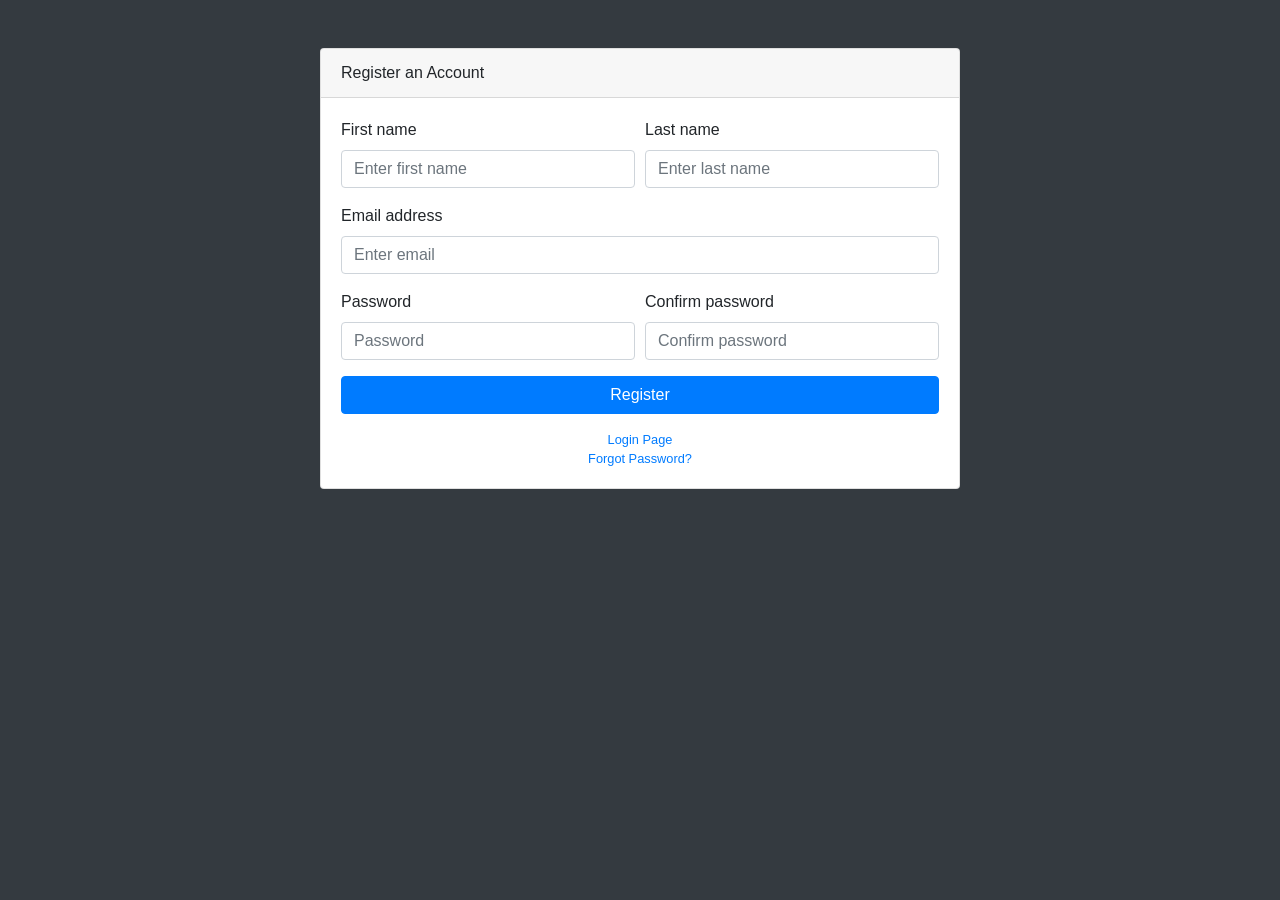
<file: AzmanAzWebPage/AdminPanel/register.html>
<!DOCTYPE html>
<html lang="en">

<head>
  <meta charset="utf-8">
  <meta http-equiv="X-UA-Compatible" content="IE=edge">
  <meta name="viewport" content="width=device-width, initial-scale=1, shrink-to-fit=no">
  <meta name="description" content="">
  <meta name="author" content="">
  <title>SB Admin - Start Bootstrap Template</title>
  <!-- Bootstrap core CSS-->
  <link href="vendor/bootstrap/css/bootstrap.min.css" rel="stylesheet">
  <!-- Custom fonts for this template-->
  <link href="vendor/font-awesome/css/font-awesome.min.css" rel="stylesheet" type="text/css">
  <!-- Custom styles for this template-->
  <link href="css/sb-admin.css" rel="stylesheet">
</head>

<body class="bg-dark">
  <div class="container">
    <div class="card card-register mx-auto mt-5">
      <div class="card-header">Register an Account</div>
      <div class="card-body">
        <form>
          <div class="form-group">
            <div class="form-row">
              <div class="col-md-6">
                <label for="exampleInputName">First name</label>
                <input class="form-control" id="exampleInputName" type="text" aria-describedby="nameHelp" placeholder="Enter first name">
              </div>
              <div class="col-md-6">
                <label for="exampleInputLastName">Last name</label>
                <input class="form-control" id="exampleInputLastName" type="text" aria-describedby="nameHelp" placeholder="Enter last name">
              </div>
            </div>
          </div>
          <div class="form-group">
            <label for="exampleInputEmail1">Email address</label>
            <input class="form-control" id="exampleInputEmail1" type="email" aria-describedby="emailHelp" placeholder="Enter email">
          </div>
          <div class="form-group">
            <div class="form-row">
              <div class="col-md-6">
                <label for="exampleInputPassword1">Password</label>
                <input class="form-control" id="exampleInputPassword1" type="password" placeholder="Password">
              </div>
              <div class="col-md-6">
                <label for="exampleConfirmPassword">Confirm password</label>
                <input class="form-control" id="exampleConfirmPassword" type="password" placeholder="Confirm password">
              </div>
            </div>
          </div>
          <a class="btn btn-primary btn-block" href="login.html">Register</a>
        </form>
        <div class="text-center">
          <a class="d-block small mt-3" href="login.html">Login Page</a>
          <a class="d-block small" href="forgot-password.html">Forgot Password?</a>
        </div>
      </div>
    </div>
  </div>
  <!-- Bootstrap core JavaScript-->
  <script src="vendor/jquery/jquery.min.js"></script>
  <script src="vendor/bootstrap/js/bootstrap.bundle.min.js"></script>
  <!-- Core plugin JavaScript-->
  <script src="vendor/jquery-easing/jquery.easing.min.js"></script>
</body>

</html>
</file>
<file: AzmanAzWebPage/AdminPanel/css/sb-admin.css>
html {
  position: relative;
  min-height: 100%;
}

body {
  overflow-x: hidden;
}

body.sticky-footer {
  margin-bottom: 56px;
}

body.sticky-footer .content-wrapper {
  min-height: calc(100vh - 56px - 56px);
}

body.fixed-nav {
  padding-top: 56px;
}

.content-wrapper {
  min-height: calc(100vh - 56px);
  padding-top: 1rem;
}

.scroll-to-top {
  position: fixed;
  right: 15px;
  bottom: 3px;
  display: none;
  width: 50px;
  height: 50px;
  text-align: center;
  color: white;
  background: rgba(52, 58, 64, 0.5);
  line-height: 45px;
}

.scroll-to-top:focus, .scroll-to-top:hover {
  color: white;
}

.scroll-to-top:hover {
  background: #343a40;
}

.scroll-to-top i {
  font-weight: 800;
}

.smaller {
  font-size: 0.7rem;
}

.o-hidden {
  overflow: hidden !important;
}

.z-0 {
  z-index: 0;
}

.z-1 {
  z-index: 1;
}

#mainNav .navbar-collapse {
  overflow: auto;
  max-height: 75vh;
}

#mainNav .navbar-collapse .navbar-nav .nav-item .nav-link {
  cursor: pointer;
}

#mainNav .navbar-collapse .navbar-sidenav .nav-link-collapse:after {
  float: right;
  content: '\f107';
  font-family: 'FontAwesome';
}

#mainNav .navbar-collapse .navbar-sidenav .nav-link-collapse.collapsed:after {
  content: '\f105';
}

#mainNav .navbar-collapse .navbar-sidenav .sidenav-second-level,
#mainNav .navbar-collapse .navbar-sidenav .sidenav-third-level {
  padding-left: 0;
}

#mainNav .navbar-collapse .navbar-sidenav .sidenav-second-level > li > a,
#mainNav .navbar-collapse .navbar-sidenav .sidenav-third-level > li > a {
  display: block;
  padding: 0.5em 0;
}

#mainNav .navbar-collapse .navbar-sidenav .sidenav-second-level > li > a:focus, #mainNav .navbar-collapse .navbar-sidenav .sidenav-second-level > li > a:hover,
#mainNav .navbar-collapse .navbar-sidenav .sidenav-third-level > li > a:focus,
#mainNav .navbar-collapse .navbar-sidenav .sidenav-third-level > li > a:hover {
  text-decoration: none;
}

#mainNav .navbar-collapse .navbar-sidenav .sidenav-second-level > li > a {
  padding-left: 1em;
}

#mainNav .navbar-collapse .navbar-sidenav .sidenav-third-level > li > a {
  padding-left: 2em;
}

#mainNav .navbar-collapse .sidenav-toggler {
  display: none;
}

#mainNav .navbar-collapse .navbar-nav > .nav-item.dropdown > .nav-link {
  position: relative;
  min-width: 45px;
}

#mainNav .navbar-collapse .navbar-nav > .nav-item.dropdown > .nav-link:after {
  float: right;
  width: auto;
  content: '\f105';
  border: none;
  font-family: 'FontAwesome';
}

#mainNav .navbar-collapse .navbar-nav > .nav-item.dropdown > .nav-link .indicator {
  position: absolute;
  top: 5px;
  left: 21px;
  font-size: 10px;
}

#mainNav .navbar-collapse .navbar-nav > .nav-item.dropdown.show > .nav-link:after {
  content: '\f107';
}

#mainNav .navbar-collapse .navbar-nav > .nav-item.dropdown .dropdown-menu > .dropdown-item > .dropdown-message {
  overflow: hidden;
  max-width: none;
  text-overflow: ellipsis;
}

@media (min-width: 992px) {
  #mainNav .navbar-brand {
    width: 250px;
  }
  #mainNav .navbar-collapse {
    overflow: visible;
    max-height: none;
  }
  #mainNav .navbar-collapse .navbar-sidenav {
    position: absolute;
    top: 0;
    left: 0;
    -webkit-flex-direction: column;
    -ms-flex-direction: column;
    flex-direction: column;
    margin-top: 56px;
  }
  #mainNav .navbar-collapse .navbar-sidenav > .nav-item {
    width: 250px;
    padding: 0;
  }
  #mainNav .navbar-collapse .navbar-sidenav > .nav-item > .nav-link {
    padding: 1em;
  }
  #mainNav .navbar-collapse .navbar-sidenav > .nav-item .sidenav-second-level,
  #mainNav .navbar-collapse .navbar-sidenav > .nav-item .sidenav-third-level {
    padding-left: 0;
    list-style: none;
  }
  #mainNav .navbar-collapse .navbar-sidenav > .nav-item .sidenav-second-level > li,
  #mainNav .navbar-collapse .navbar-sidenav > .nav-item .sidenav-third-level > li {
    width: 250px;
  }
  #mainNav .navbar-collapse .navbar-sidenav > .nav-item .sidenav-second-level > li > a,
  #mainNav .navbar-collapse .navbar-sidenav > .nav-item .sidenav-third-level > li > a {
    padding: 1em;
  }
  #mainNav .navbar-collapse .navbar-sidenav > .nav-item .sidenav-second-level > li > a {
    padding-left: 2.75em;
  }
  #mainNav .navbar-collapse .navbar-sidenav > .nav-item .sidenav-third-level > li > a {
    padding-left: 3.75em;
  }
  #mainNav .navbar-collapse .navbar-nav > .nav-item.dropdown > .nav-link {
    min-width: 0;
  }
  #mainNav .navbar-collapse .navbar-nav > .nav-item.dropdown > .nav-link:after {
    width: 24px;
    text-align: center;
  }
  #mainNav .navbar-collapse .navbar-nav > .nav-item.dropdown .dropdown-menu > .dropdown-item > .dropdown-message {
    max-width: 300px;
  }
}

#mainNav.fixed-top .sidenav-toggler {
  display: none;
}

@media (min-width: 992px) {
  #mainNav.fixed-top .navbar-sidenav {
    height: calc(100vh - 112px);
  }
  #mainNav.fixed-top .sidenav-toggler {
    position: absolute;
    top: 0;
    left: 0;
    display: flex;
    -webkit-flex-direction: column;
    -ms-flex-direction: column;
    flex-direction: column;
    margin-top: calc(100vh - 56px);
  }
  #mainNav.fixed-top .sidenav-toggler > .nav-item {
    width: 250px;
    padding: 0;
  }
  #mainNav.fixed-top .sidenav-toggler > .nav-item > .nav-link {
    padding: 1em;
  }
}

#mainNav.fixed-top.navbar-dark .sidenav-toggler {
  background-color: #212529;
}

#mainNav.fixed-top.navbar-dark .sidenav-toggler a i {
  color: #adb5bd;
}

#mainNav.fixed-top.navbar-light .sidenav-toggler {
  background-color: #dee2e6;
}

#mainNav.fixed-top.navbar-light .sidenav-toggler a i {
  color: rgba(0, 0, 0, 0.5);
}

body.sidenav-toggled #mainNav.fixed-top .sidenav-toggler {
  overflow-x: hidden;
  width: 55px;
}

body.sidenav-toggled #mainNav.fixed-top .sidenav-toggler .nav-item,
body.sidenav-toggled #mainNav.fixed-top .sidenav-toggler .nav-link {
  width: 55px !important;
}

body.sidenav-toggled #mainNav.fixed-top #sidenavToggler i {
  -webkit-transform: scaleX(-1);
  -moz-transform: scaleX(-1);
  -o-transform: scaleX(-1);
  transform: scaleX(-1);
  filter: FlipH;
  -ms-filter: 'FlipH';
}

#mainNav.static-top .sidenav-toggler {
  display: none;
}

@media (min-width: 992px) {
  #mainNav.static-top .sidenav-toggler {
    display: flex;
  }
}

body.sidenav-toggled #mainNav.static-top #sidenavToggler i {
  -webkit-transform: scaleX(-1);
  -moz-transform: scaleX(-1);
  -o-transform: scaleX(-1);
  transform: scaleX(-1);
  filter: FlipH;
  -ms-filter: 'FlipH';
}

.content-wrapper {
  overflow-x: hidden;
  background: white;
}

@media (min-width: 992px) {
  .content-wrapper {
    margin-left: 250px;
  }
}

#sidenavToggler i {
  font-weight: 800;
}

.navbar-sidenav-tooltip.show {
  display: none;
}

@media (min-width: 992px) {
  body.sidenav-toggled .content-wrapper {
    margin-left: 55px;
  }
}

body.sidenav-toggled .navbar-sidenav {
  width: 55px;
}

body.sidenav-toggled .navbar-sidenav .nav-link-text {
  display: none;
}

body.sidenav-toggled .navbar-sidenav .nav-item,
body.sidenav-toggled .navbar-sidenav .nav-link {
  width: 55px !important;
}

body.sidenav-toggled .navbar-sidenav .nav-item:after,
body.sidenav-toggled .navbar-sidenav .nav-link:after {
  display: none;
}

body.sidenav-toggled .navbar-sidenav .nav-item {
  white-space: nowrap;
}

body.sidenav-toggled .navbar-sidenav-tooltip.show {
  display: flex;
}

#mainNav.navbar-dark .navbar-collapse .navbar-sidenav .nav-link-collapse:after {
  color: #868e96;
}

#mainNav.navbar-dark .navbar-collapse .navbar-sidenav > .nav-item > .nav-link {
  color: #868e96;
}

#mainNav.navbar-dark .navbar-collapse .navbar-sidenav > .nav-item > .nav-link:hover {
  color: #adb5bd;
}

#mainNav.navbar-dark .navbar-collapse .navbar-sidenav > .nav-item .sidenav-second-level > li > a,
#mainNav.navbar-dark .navbar-collapse .navbar-sidenav > .nav-item .sidenav-third-level > li > a {
  color: #868e96;
}

#mainNav.navbar-dark .navbar-collapse .navbar-sidenav > .nav-item .sidenav-second-level > li > a:focus, #mainNav.navbar-dark .navbar-collapse .navbar-sidenav > .nav-item .sidenav-second-level > li > a:hover,
#mainNav.navbar-dark .navbar-collapse .navbar-sidenav > .nav-item .sidenav-third-level > li > a:focus,
#mainNav.navbar-dark .navbar-collapse .navbar-sidenav > .nav-item .sidenav-third-level > li > a:hover {
  color: #adb5bd;
}

#mainNav.navbar-dark .navbar-collapse .navbar-nav > .nav-item.dropdown > .nav-link:after {
  color: #adb5bd;
}

@media (min-width: 992px) {
  #mainNav.navbar-dark .navbar-collapse .navbar-sidenav {
    background: #343a40;
  }
  #mainNav.navbar-dark .navbar-collapse .navbar-sidenav li.active a {
    color: white !important;
    background-color: #495057;
  }
  #mainNav.navbar-dark .navbar-collapse .navbar-sidenav li.active a:focus, #mainNav.navbar-dark .navbar-collapse .navbar-sidenav li.active a:hover {
    color: white;
  }
  #mainNav.navbar-dark .navbar-collapse .navbar-sidenav > .nav-item .sidenav-second-level,
  #mainNav.navbar-dark .navbar-collapse .navbar-sidenav > .nav-item .sidenav-third-level {
    background: #343a40;
  }
}

#mainNav.navbar-light .navbar-collapse .navbar-sidenav .nav-link-collapse:after {
  color: rgba(0, 0, 0, 0.5);
}

#mainNav.navbar-light .navbar-collapse .navbar-sidenav > .nav-item > .nav-link {
  color: rgba(0, 0, 0, 0.5);
}

#mainNav.navbar-light .navbar-collapse .navbar-sidenav > .nav-item > .nav-link:hover {
  color: rgba(0, 0, 0, 0.7);
}

#mainNav.navbar-light .navbar-collapse .navbar-sidenav > .nav-item .sidenav-second-level > li > a,
#mainNav.navbar-light .navbar-collapse .navbar-sidenav > .nav-item .sidenav-third-level > li > a {
  color: rgba(0, 0, 0, 0.5);
}

#mainNav.navbar-light .navbar-collapse .navbar-sidenav > .nav-item .sidenav-second-level > li > a:focus, #mainNav.navbar-light .navbar-collapse .navbar-sidenav > .nav-item .sidenav-second-level > li > a:hover,
#mainNav.navbar-light .navbar-collapse .navbar-sidenav > .nav-item .sidenav-third-level > li > a:focus,
#mainNav.navbar-light .navbar-collapse .navbar-sidenav > .nav-item .sidenav-third-level > li > a:hover {
  color: rgba(0, 0, 0, 0.7);
}

#mainNav.navbar-light .navbar-collapse .navbar-nav > .nav-item.dropdown > .nav-link:after {
  color: rgba(0, 0, 0, 0.5);
}

@media (min-width: 992px) {
  #mainNav.navbar-light .navbar-collapse .navbar-sidenav {
    background: #f8f9fa;
  }
  #mainNav.navbar-light .navbar-collapse .navbar-sidenav li.active a {
    color: #000 !important;
    background-color: #e9ecef;
  }
  #mainNav.navbar-light .navbar-collapse .navbar-sidenav li.active a:focus, #mainNav.navbar-light .navbar-collapse .navbar-sidenav li.active a:hover {
    color: #000;
  }
  #mainNav.navbar-light .navbar-collapse .navbar-sidenav > .nav-item .sidenav-second-level,
  #mainNav.navbar-light .navbar-collapse .navbar-sidenav > .nav-item .sidenav-third-level {
    background: #f8f9fa;
  }
}

.card-body-icon {
  position: absolute;
  z-index: 0;
  top: -25px;
  right: -25px;
  font-size: 5rem;
  -webkit-transform: rotate(15deg);
  -ms-transform: rotate(15deg);
  transform: rotate(15deg);
}

@media (min-width: 576px) {
  .card-columns {
    column-count: 1;
  }
}

@media (min-width: 768px) {
  .card-columns {
    column-count: 2;
  }
}

@media (min-width: 1200px) {
  .card-columns {
    column-count: 2;
  }
}

.card-login {
  max-width: 25rem;
}

.card-register {
  max-width: 40rem;
}

footer.sticky-footer {
  position: absolute;
  right: 0;
  bottom: 0;
  width: 100%;
  height: 56px;
  background-color: #e9ecef;
  line-height: 55px;
}

@media (min-width: 992px) {
  footer.sticky-footer {
    width: calc(100% - 250px);
  }
}

@media (min-width: 992px) {
  body.sidenav-toggled footer.sticky-footer {
    width: calc(100% - 55px);
  }
}
</file>
